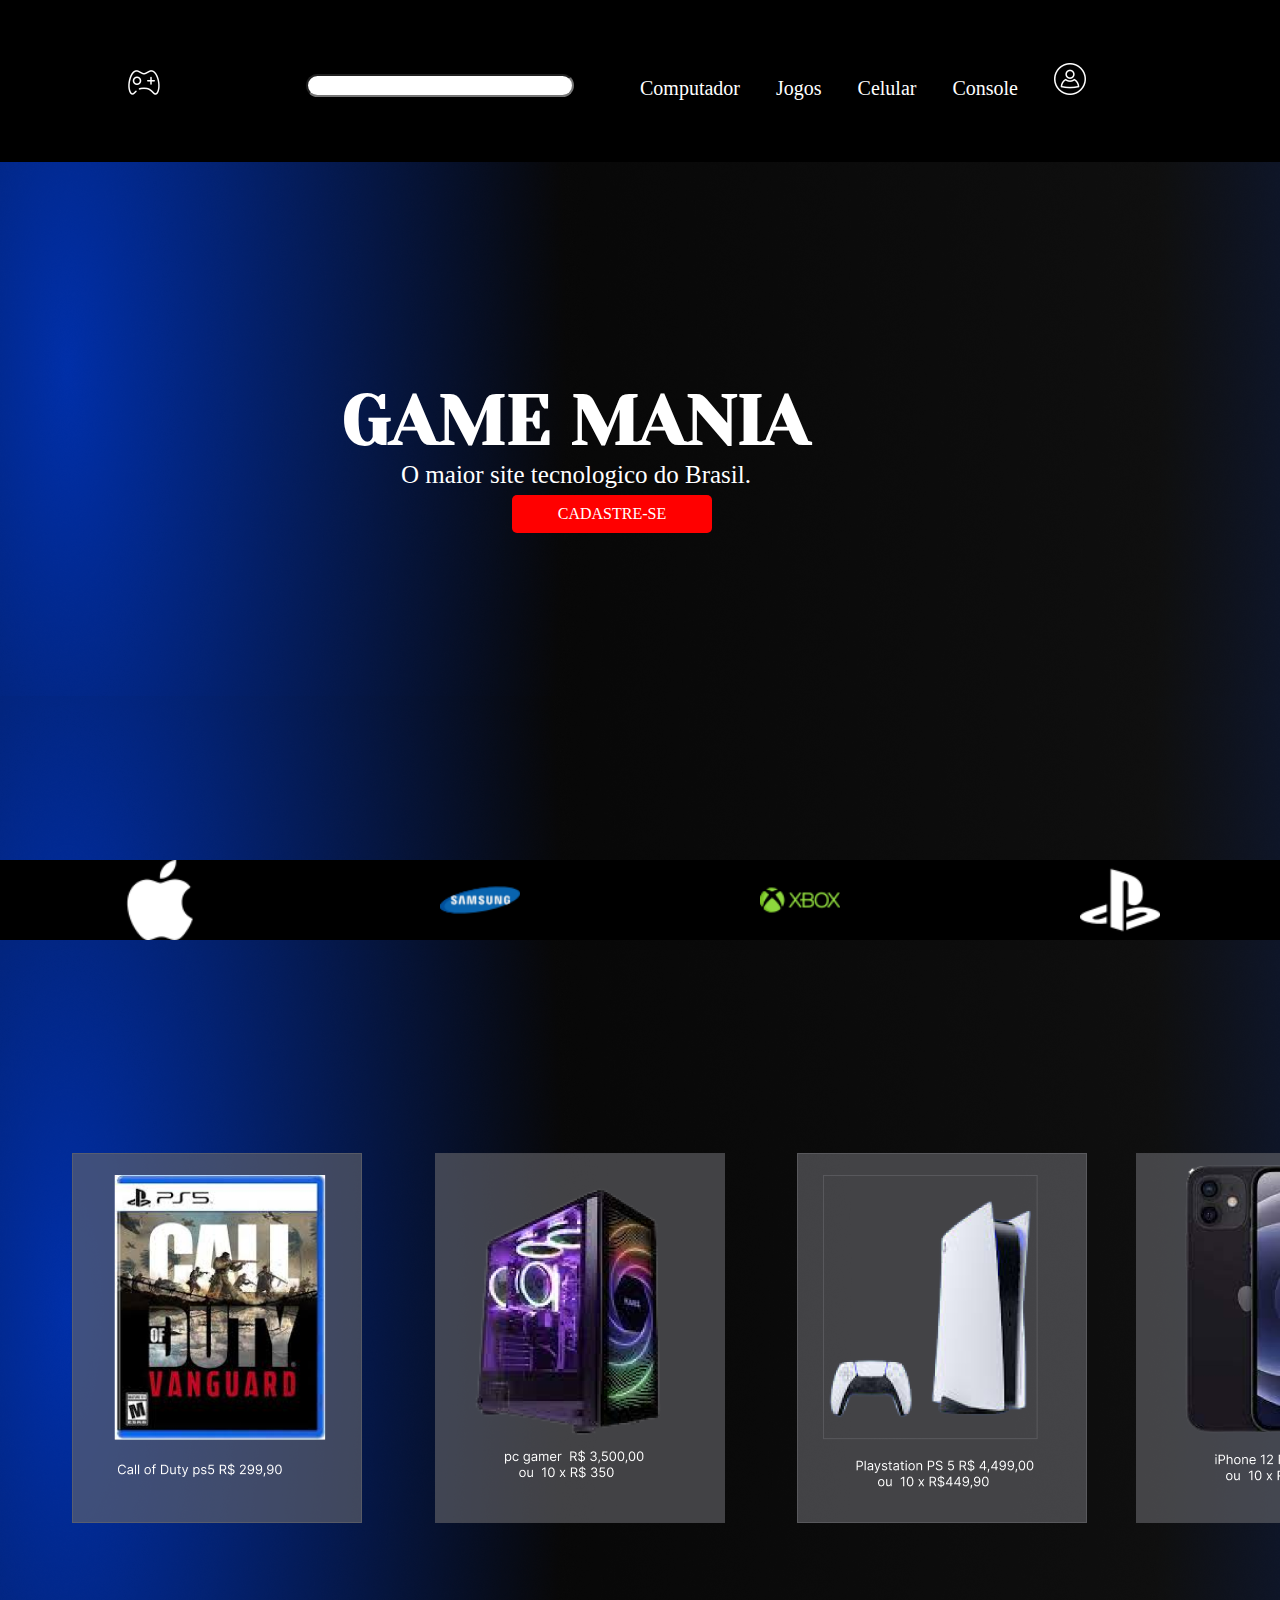
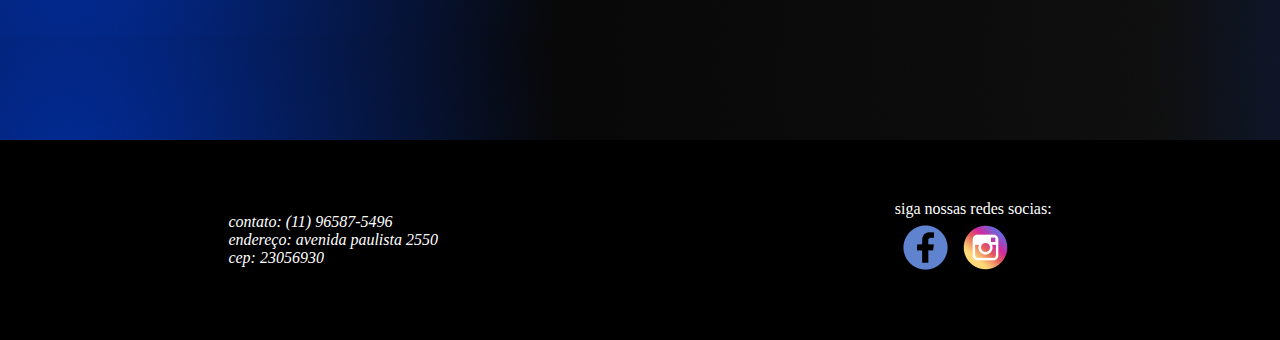
<file: index.html>
<!DOCTYPE html>
<html lang="pt-br">
<head>
    <meta charset="UTF-8">
    <meta http-equiv="X-UA-Compatible" content="IE=edge">
    <meta name="viewport" content="width=device-width, initial-scale=1.0">
    <meta name="keywords" content="jogos, games, celular, computador, console">
    <link rel="stylesheet" href="css/style.css">
    <title>GAME-MANIA</title>
</head>
<body>
    <nav class="navbar">
        <div class="logo">
            <img src="css/img/controle-de-video-game.png" alt="Controle de video game">
            <input label="pesquisar" type="text" name="pesquisar" id="pesquisa">
        </div>
        <!-- <div class="pesquisar"> -->
            <!-- </div> -->
            <div class="menu">
            <a href="#" target="_blank">Computador</a> 
            <a href="#" target="_blank">Jogos</a> 
            <a href="#" target="_blank">Celular</a> 
            <a href="#" target="_blank">Console</a> 
            <a class="login-icone" href="login.html"><img src="css/img/user (1).png" alt="login e cadastramento"></a> 
        </div>
        </nav>
    <header class="header">
        <!-- class banner= headline -->
            <section class="banner"> 
                    <h1>GAME MANIA</h1>
                    <p>O maior site tecnologico do Brasil.</p>
                    <a class="cadastro" href="login.html">cadastre-se</a>
        
            </section>
        </header> 
        <section>
            <div class="jogos">
                <img class="logos" src="css/img/apple-logo.png" alt=" logo da apple">
                <img class="logos" src="css/img/samsung logo.png" alt="">
                <img class="logos" src="css/img/xbox logo (4).png" alt="">
                <img class="logos" src="css/img/playstation-logotype.png" alt="">
            </div>
        </section>
        <main>
        <div class="destaques">
            <a class="box" href="#"target="_blank"><img src="css/img/cod-preço.png" alt="jogo call of duty por R$299"></a>
            <a class="box" href="#"target="_blank"><img src="css/img/pc-preço.png" alt="pc gamer por R$3.500"></a>
            <a class="box" href="#"target="_blank"><img src="css/img/console-preço.png" alt="ps5 por 4.499,90"></a>
            <a id="iphone" class="box" href="#"target="_blank"><img src="css/img/iphone-preço.png" alt="iphone 12 por R$5.237"></a> 
        </div>
    </main>
    <footer>
        <address class="enderco">contato: (11) 96587-5496 <br>endereço: avenida paulista 2550 <br>cep: 23056930</address>
        <div class="redes-sociais">
            <p class="redes">siga nossas redes socias:</p>
            <a href=""><img src="css/img/redes sociais.png" alt="imagem da logo do instagram e do facebook"></a>
        
        </div>
        
    </footer>  
</body>
</html>
</file>
<file: css/style.css>
@import url('https://fonts.googleapis.com/css2?family=Lobster&family=Roboto:ital,wght@0,100;0,300;0,400;0,500;0,700;0,900;1,100;1,300;1,400;1,500;1,700;1,900&family=Titillium+Web:wght@400;600&family=Yeseva+One&display=swap');


* {
    margin: 0%;
    padding: 0%;
    width: 100;
    box-sizing: border-box;
}

body{
    margin: 0%;
    width: 100;
}

.navbar{
    display: flex;
    justify-content: space-around;
    align-items: center;
    flex-flow: row wrap;
    height: 162px;
    background:black;
     position: fixed; 
    width: 100%;
}

.logo{
    display: flex;
    justify-content: space-between;
    align-items: center;
    flex: 20%;
    margin-left: 10%;
    align-items: flex-end;
    /* border: 1px solid white; */
}

#pesquisa{
   padding: 2px;
   width: 60%;
   border-radius: 25px;
   
}

.menu{
    /* flex: 70%; */
    margin-right: 10%;
    /* border: 1px solid white; */
    text-align: right;
    padding: 50px ;
    
    
}

.menu a{
    text-decoration: none;
    color: white;
    font-size: 20px;
    padding: 20px 16px;
}

.menu a:hover{
    border-top: 4px solid white;
}

.header{
    display: flex;
    justify-content: center;
    align-items: center;
    background-image: url(../css/img/fundo-banner.png);
    height: 860px;
    padding-top: 100px;
}

.banner{
    justify-content: center;
    margin-left: 20%;
    margin-right: 30%;
    align-items: center;
    flex: 50%; 
    height: 200px;
}

.banner h1{
    display: flex;
    justify-content: center;
    text-align: center;
    font-size: 70px;
    font-family: 'Yeseva One', cursive;
    color: white;
    padding: 0%;
    margin: 0%;
}

.banner p{
    display: flex;
    justify-content: center;
    text-align: center; 
    font-size: 25px;
    color: white;
}


.cadastro{
    display: flex;
    justify-content: center;
    text-align: center;
    background: red;
    padding: 10px;
    color: white;
    text-transform: uppercase;
    border-radius: 5px;
    text-decoration: none;
    max-width: 200px;
    margin-left: 40%;
    margin-top: 1%;
}

.jogos{
    display: flex;
    background: black;
    height: 80px;
    justify-content: space-around;
}

main{
    display: flex;
    justify-content: space-around;
    align-items: center;
    background-image: url(../css/img/fundo-banner.png);
    height: 800px;
    width: 100%;
}
.destaques{
    display: flex;
    justify-content: space-around;
    align-items: center;
    height: 800px;
}

.box{
    margin: 3%;
    margin-right: 1%;
}

footer{
    display: flex;
    justify-content: space-around;
    align-items: center;
    background: black;
    height: 200px;
}

.enderco{
    color: white;
}

.redes{
    color: white;
}
</file>
